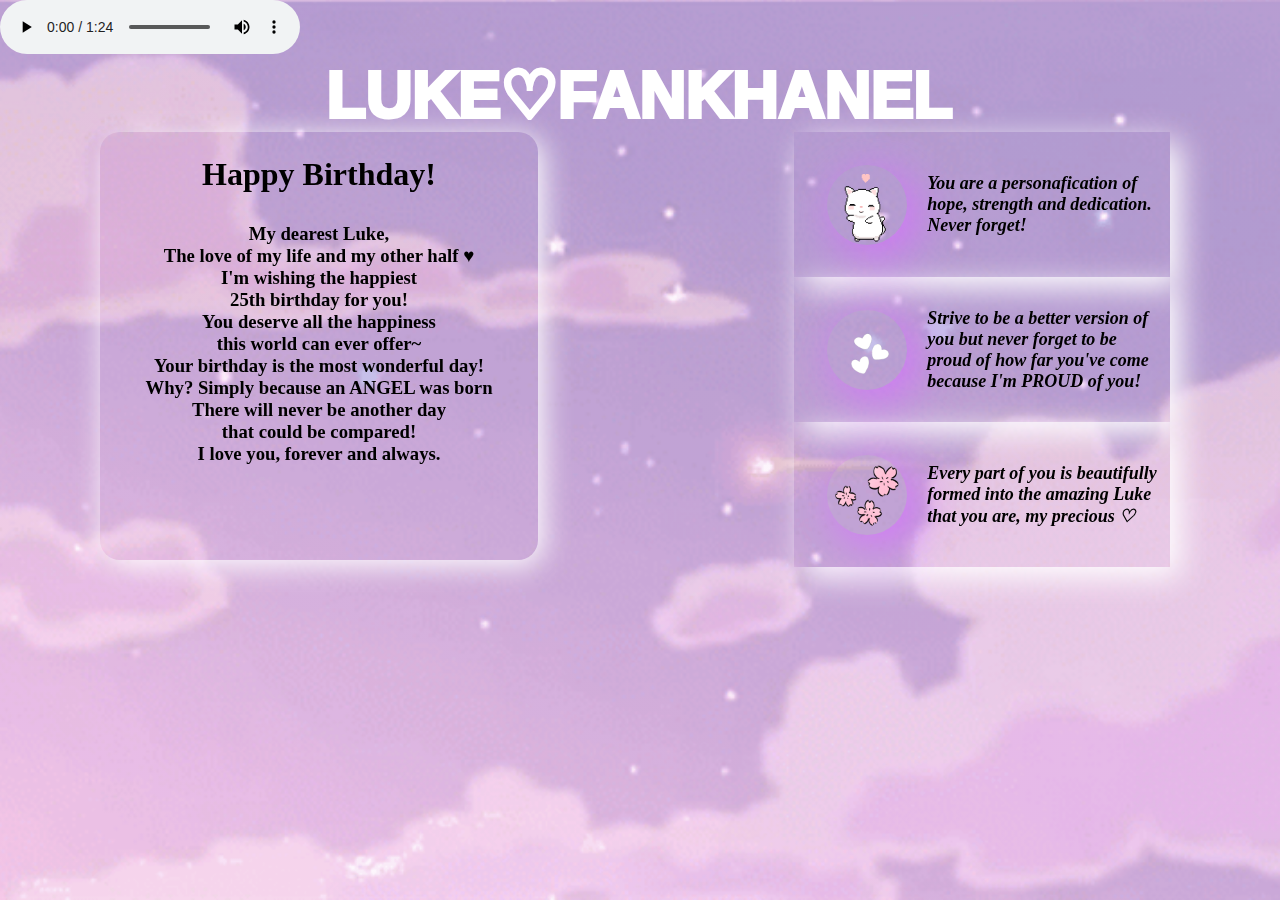
<file: index.html>
<!Doctype html>
<html lang="en">
    <head>
        <meta charset="UTF-8">
        <meta http-equiv="X-UA-Compatible" content="IE=edge">
        <meta name="viewport" content="width=device-width, initial-scale=1.0">
        <title>Luke Fankhanel</title>
        <link rel="stylesheet" href="style.css">
    </head>
    <body>
        <audio controls autoplay loop src="HB.mp3"></audio>
        <div class="header">
            <h2 data-text="LUKE♡FANKHANEL">LUKE♡FANKHANEL</h2>
            <div class="change">
                <img src="qr.png" width="140" height="140" alt="">
                </div>
        </div>
        <div class="container">
            <div class="card">
                <div class="outside">
                    <h1>Happy Birthday!</h1>
                    <h3>My dearest Luke, <br>
                        The love of my life and my other half ♥ <br>
                        I'm wishing the happiest <br>
                        25th birthday for you! <br>
                        You deserve all the happiness <br>
                        this world can ever offer~ <br>
                        Your birthday is the most wonderful day! <br>
                        Why? Simply because an ANGEL was born <br>
                        There will never be another day <br>
                        that could be compared! <br>
                        I love you, forever and always.</h3>
                </div>
                <div class="inside">
                    <img src="cake.gif" width="200" height="200"/>
                    <h3>For a day forward in age is a day wiser ☆ <br>
                        Hey! <br>
                        You are a blessing to this world, <br>
                        The one shining star amongst the dark night sky, <br>
                        Thank you, for being born, for staying alive, <br>
                        I will forever be grateful for your existence ♥
                    </h3>
                </div>
            </div>

            <div class="block">
                <div class="frames frame1">
                    <img src="cat.gif" width="100" height="100" alt="">
                    <p>You are a personafication of hope, strength and dedication. Never forget!</p>
                </div>
                <div class="frames frame2">
                    <img src="heart.gif" width="100" height="100" alt="">
                    <p>Strive to be a better version of you but never forget to be proud of how far you've come because I'm PROUD of you!</p>
                </div>
                <div class="frames frame3">
                    <img src="sakura.gif" width="100" height="100" alt="">
                    <p>Every part of you is beautifully formed into the amazing Luke that you are, my precious ♡</p>
                </div>
                </div>
            </div>
        </div>
    </body>
</html>
</file>
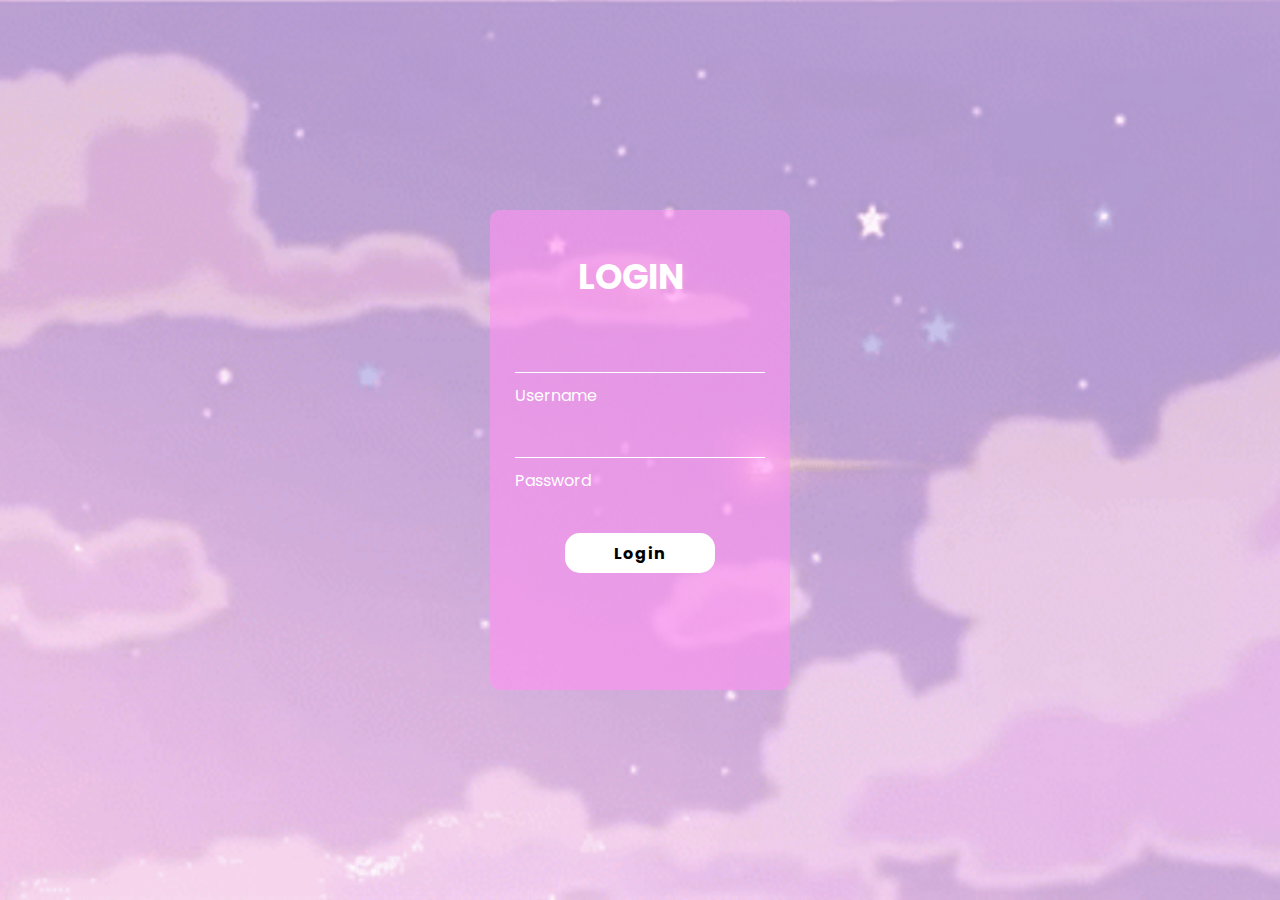
<file: Luke Fankhanel/index.html>
<!Doctype html>
<html lang="en">
    <head>
        <meta charset="UTF-8">
        <title>LOGIN</title>
        <link rel="stylesheet" href="index.css">
    </head>
    <body>
      <div class="login-wrapper">
        <form action="" class="form">
            <h2>LOGIN</h2>
            <div class="input-group">
                <input type="text" name="loginUser" id="username" required/>
                <label for="loginUser">Username</label>                        
            </div>
            <div class="input-group">
                <input type="password" name="loginPassword" id="password" required/>
                <label for="loginPassword">Password</label>
            </div>
            <input type="submit" value="Login" class="submit-btn" onclick="auth()"/>
        </form>
        </div>
        <script>
            function auth(){
    var username = document.getElementById("username").value;
    var password = document.getElementById("password").value;
    if(username=="Luke" && password=="1225"){
        window.location.replace("NadiaRahmat.github.io/Luke.html");
        alert("Hi my dearest Luke!");
    }
    else{
        alert("YOU'RE NOT LUKE! GO AWAY!");
        return;
    }
}
        </script>
    </body>
</html>
</file>
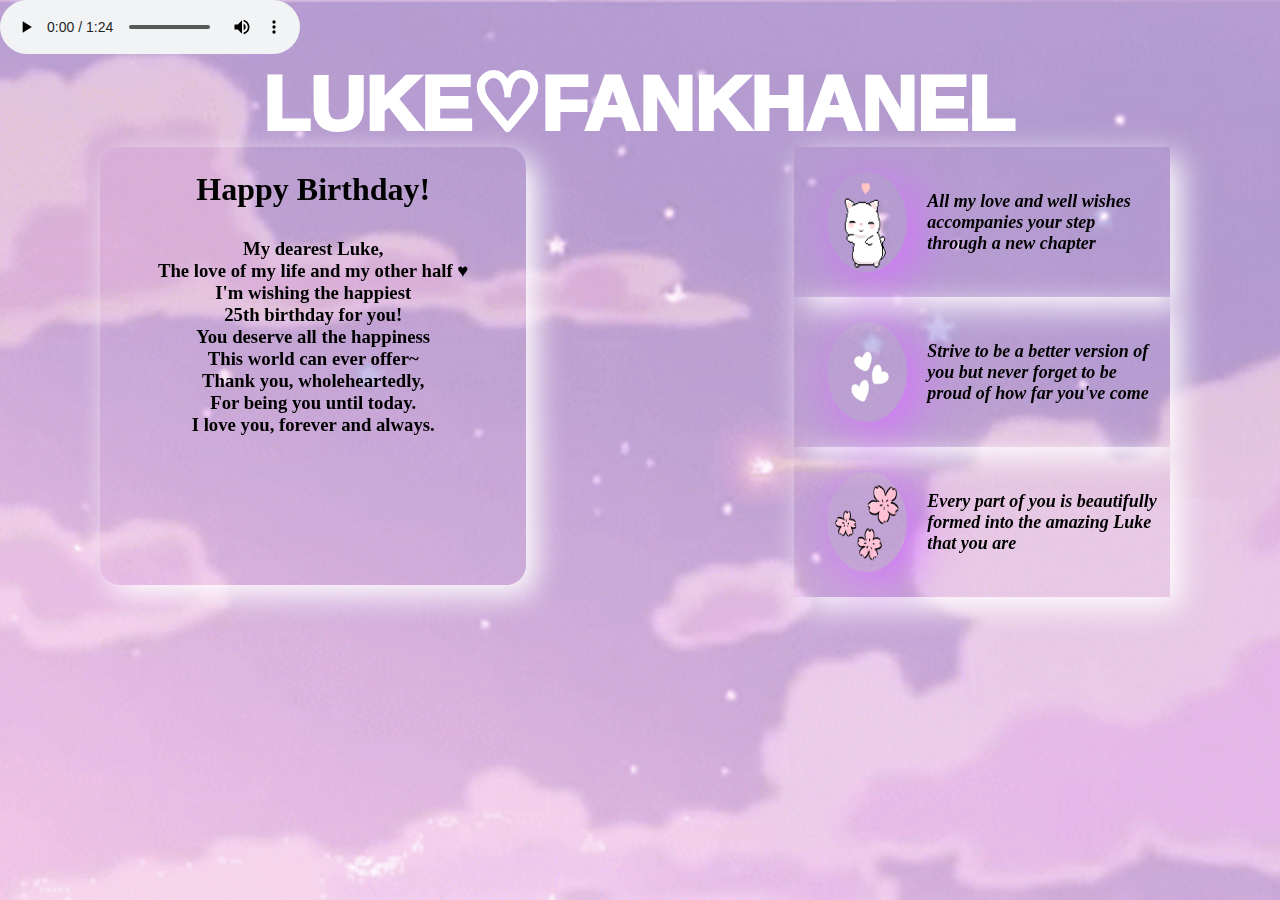
<file: Luke Fankhanel/Luke.html>
<!Doctype html>
<html lang="en">
    <head>
        <meta charset="UTF-8">
        <meta http-equiv="X-UA-Compatible" content="IE=edge">
        <meta name="viewport" content="width=device-width, initial-scale=1.0">
        <title>Luke Fankhanel</title>
        <link rel="stylesheet" href="Luke.css">
    </head>
    <body>
        <audio controls autoplay loop src="HB.mp3"></audio>
        <div class="header">
            <h2 data-text="LUKE♡FANKHANEL">LUKE♡FANKHANEL</h2>
        </div>
        <div class="container">
            <div class="card">
                <div class="outside">
                    <h1>Happy Birthday!</h1>
                    <h3>My dearest Luke, <br>
                        The love of my life and my other half ♥ <br>
                        I'm wishing the happiest <br>
                        25th birthday for you! <br>
                        You deserve all the happiness <br>
                        This world can ever offer~ <br>
                        Thank you, wholeheartedly, <br>
                        For being you until today. <br> 
                        I love you, forever and always.</h3>
                </div>
                <div class="inside">
                    <img src="cake.gif" width="250" height="250"/>
                    <h3>For a day forward in age is a day wiser ☆
                    </h3>
                </div>
            </div>

            <div class="block">
                <div class="frames frame1">
                    <img src="cat.gif" width="100" height="100" alt="">
                    <p>All my love and well wishes accompanies your step through a new chapter</p>
                </div>
                <div class="frames frame2">
                    <img src="heart.gif" width="100" height="100" alt="">
                    <p>Strive to be a better version of you but never forget to be proud of how far you've come</p>
                </div>
                <div class="frames frame3">
                    <img src="sakura.gif" width="100" height="100" alt="">
                    <p>Every part of you is beautifully formed into the amazing Luke that you are</p>
                </div>
            </div>
        </div>
    </body>
</html>
</file>
<file: style.css>
@font-face {
    font-family: 'Bodoni Moda', serif;
    src: url(https://fonts.googleapis.com/css2?family=Bodoni+Moda:ital@1&display=swap);
}
@font-face {
    font-family: 'Poppins', sans-serif;
    src: url(https://fonts.googleapis.com/css2?family=Poppins&display=swap);
}
*{
    padding: 0;
    margin: 0;
}
.WebContainer{
    width: 100%;
    height: auto;
}
.articles{
    width:90%; /*Takes 90% width from WebContainer*/
    height: auto;
    margin: auto;
} 
body{
    background: linear-gradient(rgba(255, 255, 255, 0.5),rgba(255, 255, 255, 0.5)),url(bday.gif);
    background-position: center;
    background-repeat: no-repeat;
    background-size: cover;
    padding: 0;
    width: 100vw;
    height: 100vh;
}
.header{
    display: flex;
    justify-content: center;
    align-items: center;
    font-family: 'Poppins', sans-serif;
}
h2{  
    position: relative;
    font-size: 5vw;
    color: rgb(255, 255, 255);
    -webkit-text-stroke: 0.3vw #ffffff;
    text-transform: uppercase;
}
h2::before
{
    content: attr(data-text);
    justify-content: center;
    align-items: center;
    position: absolute;
    top: 0;
    left: 0;
    width: 0;
    height: 100%;
    color: #cb71ff;
    -webkit-text-stroke: 0vw #b574ff;
    border-right: 2px solid transparent;
    overflow: hidden;
    animation: animate 6s linear infinite;
}
@keyframes animate
{
    0%,10%,100%
    {
        width: 0;
    }
    70%,90%
    {
        width: 100%;
    }
}
.container{
    padding: 3em;
    perspective: 1000px;
}
.card{
    width: 390px;
    height: 380px;
    position: fixed;
    top: 0px;
    left: 100px;
    transition: 3s;
    transform-style: preserve-3d;
    margin-left: auto;
}
.card:hover{
    transform: rotateY(180deg)
}
.block{
    position: absolute;
    top: 0px;
    right: 110px;
    perspective: 800px;
}
.outside,.inside{
    width: 100%;
    height: 100%;
    border-radius: 20px;
    text-align: center;
    padding: 1.5rem;
}
.outside{
    background-color: transparent;
    box-shadow: 5px 5px 30px rgb(255, 255, 255);
    position: absolute;
    backface-visibility: hidden;
}
.outside h1{
    font-size: 2rem;
    font-weight: bold;
    font-family: 'rogue script', serif;
    color: rgb(0, 0, 0);
    margin-bottom: 30px;
}
.inside{
    background-color: transparent;
    box-shadow: 10px 10px 30px rgb(255, 255, 255);
    transform: rotateY(180deg);
    backface-visibility: hidden;
}
.inside h3{
    font-size: 1rem;
    font-weight: bold;
    font-style: italic;
    font-family: 'Bodoni Moda', serif;
    margin-top: 10px;
}
.frames{
    width: 350px;
    height: 145px;
    box-shadow: 10px 10px 30px rgb(255, 255, 255);
    display: flex;
    align-items: center;
    justify-content: center;
    position: static;
    padding: 0 0.8rem;
    margin-right: auto;

    transform: rotate3d(200deg);
}
.frames img{
    width: 80px;
    height: 80px;
    margin: 20px;
    border-radius: 50%;
    box-shadow: 10px 10px 50px rgb(215, 112, 255);
}
.frames p{
    font-size: 18px;
    font-weight: bold;
    font-style: italic;
    font-style: oblique;
}
.frames:nth-child(1)
{
    top: -110px;
    z-index: -1;
    background-color: transparent;
}
.frames:nth-child(2)
{
    background-color: transparent;
}
.frames:nth-child(3)
{
    background-color: transparent;
}
div.change{
    display: none;
    margin-left: 20px;
}
div.header h2:hover + div.change{
    display: block;
    width: 120px;
    width: 120px;
}
</file>
<file: Luke Fankhanel/index.css>
@import url(https://fonts.googleapis.com/css2?family=Poppins&display=swap);
*{
    margin: 0;
    padding: 0;
    box-sizing: border-box;
    font-family: 'Poppins', sans-serif;
}
body{
    background: linear-gradient(rgba(255, 255, 255, 0.5),rgba(255, 255, 255, 0.5)),url(bday.gif);
    background-position: center;
    background-repeat: no-repeat;
    background-size: cover;
    display: flex;
    justify-content: center;
    align-items: center;
    min-height: 100vh;
}
.form{
    width: 300px;
    height: 480px;
    color: #fff;
    background: linear-gradient(to top, rgba(255, 146, 241, 0.603)50%,rgba(255, 146, 241, 0.603)50%);
    position: absolute;
    top: 50%;
    left: 50%;
    transform: translate(-50%,-50%);
    padding: 40px 25px;
    border-radius: 10px;
}
.form h2{
    width: 220px;
    text-align: center;
    padding-left: 11px;
    font-size: 35px;
    color: rgb(255, 255, 255);
    margin-bottom: 20px;
}
.form p{
    padding-bottom: -15px;
}
.form input{
    width: 100%;
    height: 50px;
    margin-bottom: 10px;
    background: transparent;
    border-bottom: 1px solid #fff;
    border-top: none;
    border-left: none;
    border-right: none;
    color: #fff;
    outline: none;
    font-size: 15px;
    letter-spacing: 1px;
}
.form input[type="submit"]
{
    width: 60%;
    margin-left: 50px;
    margin-top: 40px;
    border: none;
    height: 40px;
    color: #000;
    background: #fff;
    font-size: 16px;
    font-weight: bold;
    border-radius: 15px;
}
.form input[type="submit"]:hover{
    cursor: pointer;
    background: rgb(128, 240, 255);
    color: #fff;
    font-weight: bold;
}
</file>
<file: Luke Fankhanel/Luke.css>
@font-face {
    font-family: 'Bodoni Moda', serif;
    src: url(https://fonts.googleapis.com/css2?family=Bodoni+Moda:ital@1&display=swap);
}
@font-face {
    font-family: 'Poppins', sans-serif;
    src: url(https://fonts.googleapis.com/css2?family=Poppins&display=swap);
}
*{
    padding: 0;
    margin: 0;
}
body{
    background: linear-gradient(rgba(255, 255, 255, 0.5),rgba(255, 255, 255, 0.5)),url(bday.gif);
    background-position: center;
    background-repeat: no-repeat;
    background-size: cover;
    padding: 0;
    width: 100vw;
    height: 100vh;
}
.header{
    display: flex;
    justify-content: center;
    align-items: center;
    font-family: 'Poppins', sans-serif;
}
h2{
    
    position: relative;
    font-size: 6vw;
    color: rgb(255, 255, 255);
    -webkit-text-stroke: 0.3vw #ffffff;
    text-transform: uppercase;
}
h2::before
{
    content: attr(data-text);
    justify-content: center;
    align-items: center;
    position: absolute;
    top: 0;
    left: 0;
    width: 0;
    height: 100%;
    color: #cb71ff;
    -webkit-text-stroke: 0vw #b574ff;
    border-right: 2px solid transparent;
    overflow: hidden;
    animation: animate 6s linear infinite;
}
@keyframes animate
{
    0%,10%,100%
    {
        width: 0;
    }
    70%,90%
    {
        width: 100%;
    }
}
.container{
    padding: 3em;
    perspective: 1000px;
}
.card{
    width: fit-content;
    height: 390px;
    position: absolute;
    top: 0px;
    left: 100px;
    transition: 3s;
    transform-style: preserve-3d;
    margin-left: auto;
}
.card:hover{
    transform: rotateY(180deg)
}
.block{
    position: absolute;
    top: 0px;
    right: 110px;
    perspective: 800px;
}
.outside,.inside{
    width: 100%;
    height: 100%;
    border-radius: 20px;
    text-align: center;
    padding: 1.5rem;
}
.outside{
    background-color: transparent;
    box-shadow: 10px 10px 30px rgb(255, 255, 255);
    position: absolute;
    backface-visibility: hidden;
}
.outside h1{
    font-size: 2rem;
    font-weight: bold;
    font-family: 'rogue script', serif;
    color: rgb(0, 0, 0);
    margin-bottom: 30px;
}
.inside{
    background-color: transparent;
    box-shadow: 10px 10px 30px rgb(255, 255, 255);
    transform: rotateY(180deg);
    backface-visibility: hidden;
}
.inside h3{
    font-size: 1.2rem;
    font-weight: bold;
    font-style: italic;
    font-family: 'Bodoni Moda', serif;
    margin-top: 20px;
}
.frames{
    width: 350px;
    height: 150px;
    box-shadow: 10px 10px 30px rgb(255, 255, 255);
    display: flex;
    align-items: center;
    justify-content: center;
    padding: 0 0.8rem;
    margin-right: auto;

    transform: rotate3d(200deg);
}
.frames img{
    width: 80px;
    height: 100px;
    margin: 20px;
    border-radius: 50%;
    box-shadow: 10px 10px 50px rgb(215, 112, 255);
}
.frames p{
    font-size: 18px;
    font-weight: bold;
    font-style: italic;
    font-style: oblique;
}
.frames:nth-child(1)
{
    top: -110px;
    z-index: -1;
    background-color: transparent;
}
.frames:nth-child(2)
{
    background-color: transparent;
}
.frames:nth-child(3)
{
    background-color: transparent;
}
</file>
